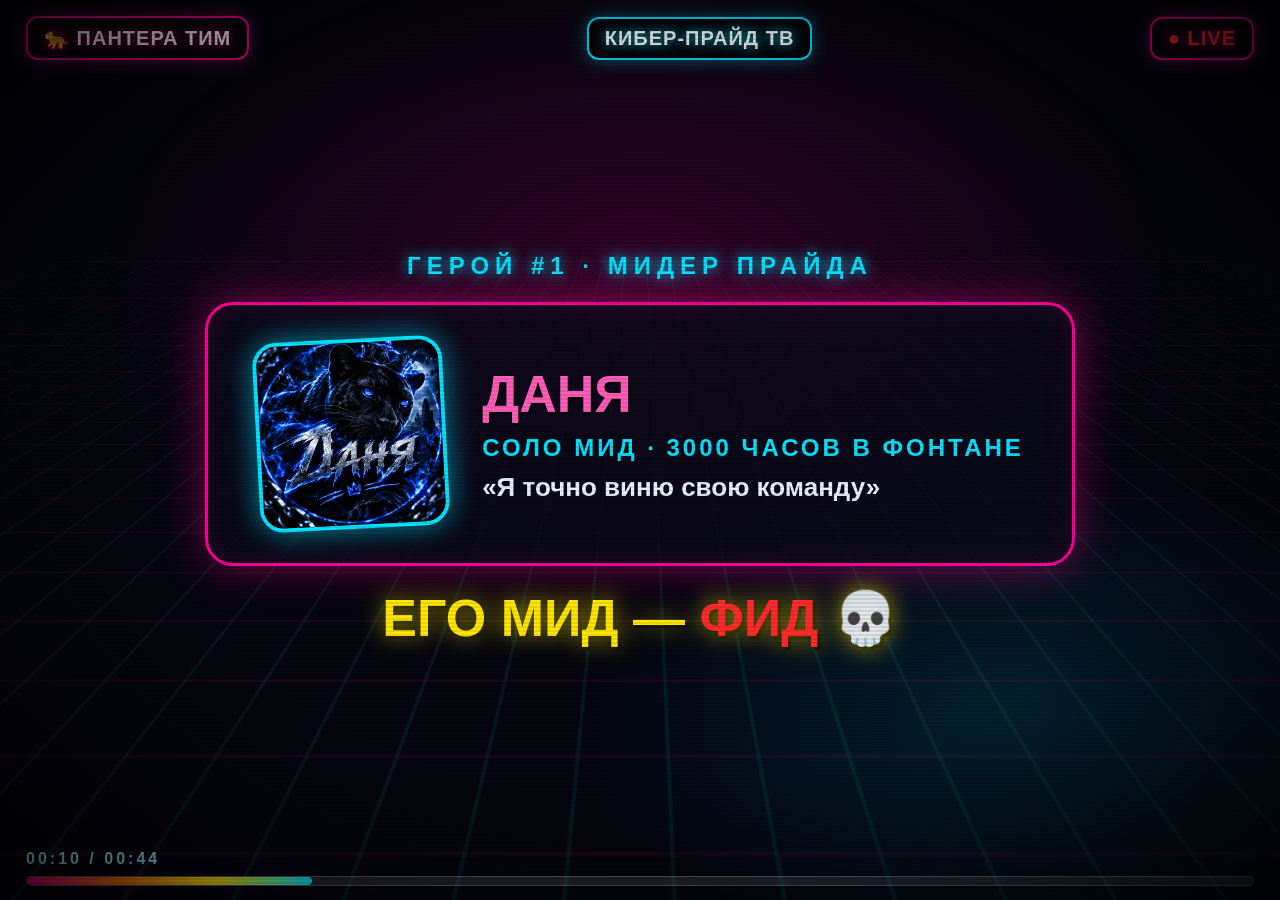
<file: video.html>
<!DOCTYPE html>
<html lang="ru">
<head>
<meta charset="UTF-8">
<title>ПАНТЕРА ТИМ — СМЕШНОЙ ВИДОС</title>
<link rel="icon" href="data:image/svg+xml,<svg xmlns='http://www.w3.org/2000/svg' viewBox='0 0 100 100'><text y='.9em' font-size='90'>🐆</text></svg>">
<style>
  * { margin:0; padding:0; box-sizing:border-box; }
  html,body { width:100%; height:100%; overflow:hidden; background:#05050f; font-family:"Segoe UI", "Arial Black", Arial, sans-serif; color:#fff; }
  body { position:relative; }

  /* ---------- фон ---------- */
  .bg-grid { position:fixed; inset:-50%; background:
    repeating-linear-gradient(0deg, transparent 0 46px, rgba(255,0,150,.08) 46px 48px),
    repeating-linear-gradient(90deg, transparent 0 46px, rgba(0,255,220,.08) 46px 48px);
    transform:perspective(600px) rotateX(60deg); animation:gridmove 6s linear infinite; z-index:0; }
  @keyframes gridmove { to { background-position:0 96px, 96px 0; } }
  .bg-glow { position:fixed; inset:0; z-index:0;
    background:radial-gradient(ellipse 60% 50% at 50% 30%, rgba(255,0,150,.18), transparent 70%),
               radial-gradient(ellipse 50% 40% at 80% 80%, rgba(0,200,255,.15), transparent 70%); }
  .scan { position:fixed; inset:0; z-index:60; pointer-events:none; opacity:.25;
    background:repeating-linear-gradient(0deg, rgba(0,0,0,.35) 0 2px, transparent 2px 4px); }
  .vig { position:fixed; inset:0; z-index:59; pointer-events:none;
    background:radial-gradient(ellipse at center, transparent 55%, rgba(0,0,0,.75) 100%); }

  /* ---------- рамки ---------- */
  .topbar { position:fixed; top:0; left:0; right:0; z-index:50; display:flex; justify-content:space-between; align-items:center;
    padding:16px 26px; font-weight:900; letter-spacing:1px; }
  .chip { background:rgba(0,0,0,.55); border:2px solid #ff0096; border-radius:12px; padding:8px 16px; font-size:20px;
    text-shadow:0 0 12px #ff0096; box-shadow:0 0 18px rgba(255,0,150,.4); }
  .chip.cy { border-color:#00e5ff; text-shadow:0 0 12px #00e5ff; box-shadow:0 0 18px rgba(0,229,255,.4); }
  .live { color:#ff2b2b; animation:blink 1s steps(2) infinite; }
  @keyframes blink { 50% { opacity:.2; } }
  .botbar { position:fixed; bottom:0; left:0; right:0; z-index:50; padding:14px 26px; }
  .tcode { font-size:16px; font-weight:800; color:#9be8ff; letter-spacing:3px; margin-bottom:8px; }
  .pbar { height:10px; border-radius:99px; background:rgba(255,255,255,.12); overflow:hidden; border:1px solid rgba(255,255,255,.2); }
  .pbar i { display:block; height:100%; width:0%; background:linear-gradient(90deg,#ff0096,#ff7a00,#ffe600,#00e5ff); border-radius:99px; }

  /* ---------- сцены ---------- */
  #stage { position:fixed; inset:0; z-index:10; }
  .scene { position:absolute; inset:0; display:flex; flex-direction:column; justify-content:center; align-items:center;
    text-align:center; gap:22px; padding:90px 60px; opacity:0; transition:opacity .45s; }
  .scene.on { opacity:1; }

  .kicker { font-size:24px; font-weight:800; letter-spacing:6px; color:#00e5ff; text-shadow:0 0 14px #00e5ff; }
  .big { font-size:84px; font-weight:900; line-height:1.02; letter-spacing:2px;
    text-shadow:0 0 30px rgba(255,0,150,.8), 4px 4px 0 #000; }
  .grad { background:linear-gradient(90deg,#ff0096,#ff7a00,#ffe600,#00e5ff,#a855f7,#ff0096); background-size:300% 100%;
    -webkit-background-clip:text; background-clip:text; color:transparent; animation:slide 3s linear infinite; }
  @keyframes slide { to { background-position:300% 0; } }
  .pop { animation:pop .55s cubic-bezier(.2,1.6,.4,1) both; }
  @keyframes pop { from { transform:scale(.2) rotate(-8deg); opacity:0; } to { transform:scale(1) rotate(0); opacity:1; } }
  .shake { animation:shk .12s linear 8; }
  @keyframes shk { 25% { transform:translate(-8px,4px);} 50% { transform:translate(7px,-5px);} 75% { transform:translate(-5px,-4px);} }
  .punch { font-size:52px; font-weight:900; color:#ffe600; text-shadow:0 0 24px rgba(255,230,0,.7), 3px 3px 0 #000;
    transform:rotate(-2deg); }
  .sub { font-size:28px; font-weight:700; color:#cfe9ff; }
  .emj { font-size:120px; filter:drop-shadow(0 0 24px rgba(255,0,150,.6)); }

  .card { display:flex; align-items:center; gap:36px; background:rgba(10,10,25,.8); border:3px solid #ff0096;
    border-radius:28px; padding:34px 48px; box-shadow:0 0 45px rgba(255,0,150,.45), inset 0 0 30px rgba(255,0,150,.12); }
  .face { width:190px; height:190px; border-radius:24px; object-fit:cover; border:4px solid #00e5ff;
    box-shadow:0 0 30px rgba(0,229,255,.6); transform:rotate(-3deg); }
  .cardinfo { text-align:left; display:flex; flex-direction:column; gap:10px; max-width:640px; }
  .name { font-size:52px; font-weight:900; color:#ff5cb8; text-shadow:2px 2px 0 #000; }
  .role { font-size:24px; font-weight:800; color:#00e5ff; letter-spacing:3px; }
  .fact { font-size:26px; font-weight:600; color:#e6f4ff; }

  .rain { position:fixed; inset:0; z-index:40; pointer-events:none; overflow:hidden; }
  .drop { position:absolute; top:-70px; font-size:34px; font-weight:900; animation:fall linear forwards;
    text-shadow:0 0 12px currentColor; }
  @keyframes fall { to { transform:translateY(120vh) rotate(360deg); } }

  .chart { width:760px; height:320px; position:relative; }
  .chart svg { position:absolute; inset:0; overflow:visible; }
  .cpath { fill:none; stroke:#ff2b2b; stroke-width:8; stroke-linecap:round; filter:drop-shadow(0 0 10px rgba(255,43,43,.8));
    stroke-dasharray:2200; stroke-dashoffset:2200; }
  .scene.on .cpath { animation:draw 3.4s ease-in forwards .3s; }
  @keyframes draw { to { stroke-dashoffset:0; } }
  .mmr { position:absolute; font-size:30px; font-weight:900; color:#9be8ff; }

  .conf { position:fixed; inset:0; z-index:40; pointer-events:none; overflow:hidden; }
  .cf { position:absolute; top:-60px; font-size:36px; animation:fall linear forwards; }

  .logo-huge { font-size:64px; font-weight:900; }
  .disc { background:linear-gradient(90deg,#5865f2,#8b5cf6); border-radius:18px; padding:16px 40px; font-size:32px;
    font-weight:900; letter-spacing:1px; box-shadow:0 0 30px rgba(88,101,242,.7); transform:rotate(1.5deg); }
</style>
</head>
<body>
<div class="bg-grid"></div>
<div class="bg-glow"></div>

<div class="topbar">
  <div class="chip">🐆 ПАНТЕРА ТИМ</div>
  <div class="chip cy">КИБЕР-ПРАЙД ТВ</div>
  <div class="chip"><span class="live">● LIVE</span></div>
</div>

<div id="stage"></div>
<div id="fx"></div>

<div class="botbar">
  <div class="tcode" id="tcode">00:00 / 00:45</div>
  <div class="pbar"><i id="pfill"></i></div>
</div>

<div class="scan"></div>
<div class="vig"></div>

<script>
const SCENES = [
  // ===== 1. ИНТРО =====
  { d: 4500, build(s) {
    s.innerHTML = `
      <div class="kicker pop">ПАНТЕРА ТИМ ПРЕДСТАВЛЯЕТ</div>
      <div class="emj pop" style="animation-delay:.2s">🐆</div>
      <div class="big grad pop" style="animation-delay:.35s">СМЕШНОЙ ВИДОС</div>
      <div class="sub pop" style="animation-delay:.55s">про прайд, доту и полное отсутствие mmr</div>`;
  }},

  // ===== 2. ДАНЯ =====
  { d: 7500, build(s) {
    s.innerHTML = `
      <div class="kicker pop">ГЕРОЙ #1 · МИДЕР ПРАЙДА</div>
      <div class="card pop" style="animation-delay:.15s">
        <img class="face" src="avatars/danya.jpg" alt="">
        <div class="cardinfo">
          <div class="name">ДАНЯ</div>
          <div class="role">СОЛО МИД · 3000 ЧАСОВ В ФОНТАНЕ</div>
          <div class="fact">«Я точно виню свою команду»</div>
        </div>
      </div>
      <div class="punch pop" style="animation-delay:2.2s" id="danya-punch">ЕГО МИД — <span style="color:#ff2b2b">ФИД</span> 💀</div>`;
    setTimeout(() => s.querySelector('#danya-punch').classList.add('shake'), 2300);
    rain('−25 MMR', '#ff2b2b', 9, 2000);
    rain('💀', '#fff', 8, 3500);
  }},

  // ===== 3. ВАЛЕРА =====
  { d: 7000, build(s) {
    s.innerHTML = `
      <div class="kicker pop">ГЕРОЙ #2 · ИНВЕСТОР</div>
      <div class="card pop" style="animation-delay:.15s">
        <img class="face" src="avatars/valera.jpg" alt="">
        <div class="cardinfo">
          <div class="name">ВАЛЕРА</div>
          <div class="role">КУПИЛ АРКАНУ ЗА 3000 ₽</div>
          <div class="fact">«Скин — это половина победы»</div>
        </div>
      </div>
      <div class="punch pop" style="animation-delay:2.2s">ПОБЕД С АРКАНОЙ: <span style="color:#ff2b2b">0 (НОЛЬ)</span></div>`;
    rain('💸', '#ffe600', 14, 2200);
    rain('📉', '#fff', 6, 3200);
  }},

  // ===== 4. МАКСОН =====
  { d: 7000, build(s) {
    s.innerHTML = `
      <div class="kicker pop">ГЕРОЙ #3 · ЛЕГЕНДА ХУКА</div>
      <div class="card pop" style="animation-delay:.15s">
        <img class="face" src="avatars/maxon.jpg" alt="">
        <div class="cardinfo">
          <div class="name">МАКСОН</div>
          <div class="role">ПАДЖ МЕЙН · 100% ПИК</div>
          <div class="fact">«Один хук — и я легенда»</div>
        </div>
      </div>
      <div class="punch pop" style="animation-delay:2s">
        ХУКОВ В КРИПОВ: 147 🪝<br>
        <span style="font-size:38px; color:#9be8ff">ХУКОВ ВО ВРАГОВ:</span> <span style="color:#ff2b2b">0</span>
      </div>`;
    rain('🪝', '#00e5ff', 10, 2500);
  }},

  // ===== 5. РИТА =====
  { d: 7000, build(s) {
    s.innerHTML = `
      <div class="kicker pop">ГЕРОЙ #4 · САППОРТ МЕЧТЫ</div>
      <div class="card pop" style="animation-delay:.15s">
        <img class="face" src="avatars/rita.jpg" alt="">
        <div class="cardinfo">
          <div class="name">РИТА</div>
          <div class="role">ПОЛНЫЙ САППОРТ · СЕРДЦЕ ПРАЙДА</div>
          <div class="fact">«Я поставлю вард, вы только не кормите»</div>
        </div>
      </div>
      <div class="punch pop" style="animation-delay:2.2s">ВАРДОВ ПОСТАВИЛА: 2 <span style="font-size:34px; color:#9be8ff">(ОБЕ В ФОНТАН)</span> 🌸</div>`;
    rain('🌸', '#ff9ad5', 12, 2400);
  }},

  // ===== 6. ГРАФИК MMR =====
  { d: 6000, build(s) {
    s.innerHTML = `
      <div class="kicker pop">ИТОГИ СЕЗОНА ПАНТЕРЫ ТИМ</div>
      <div class="chart">
        <svg viewBox="0 0 760 320">
          <path class="cpath" d="M20,60 C150,80 220,40 320,110 C420,180 460,150 560,230 C640,290 690,300 740,310"/>
        </svg>
        <div class="mmr" style="left:14px; top:20px">MMR: 3500</div>
        <div class="mmr" style="right:16px; bottom:-6px; color:#ff2b2b">MMR: 0 (бустед)</div>
      </div>
      <div class="punch pop" style="animation-delay:3.6s">ГГ. ЕЩЁ ОДНУ И СПАТЬ 😴</div>`;
    rain('⬇️', '#ff2b2b', 6, 2600);
  }},

  // ===== 7. ФИНАЛ =====
  { d: 5500, build(s) {
    s.innerHTML = `
      <div class="logo-huge grad pop">🐆 ПАНТЕРА ТИМ 🐆</div>
      <div class="punch pop" style="animation-delay:.3s">БЕЗДАРИ, НО ЖЁСТКИЕ</div>
      <div class="disc pop" style="animation-delay:.6s">ВСТУПАЙ В ПРАЙД: DISCORD.GG/RANMNXS6A</div>
      <div class="sub pop" style="animation-delay:.9s"> Dota 2 · Standoff 2 · Chicken Gun · Minecraft</div>`;
    rain('🐾', '#ff5cb8', 18, 3000);
    rain('🏆', '#ffe600', 6, 3600);
  }},
];

const stage = document.getElementById('stage');
const fx = document.getElementById('fx');
let delay = 0;
const TOTAL = SCENES.reduce((a, s) => a + s.d, 0);
const cur = [];

function rain(text, color, count, dur) {
  const box = document.createElement('div');
  box.className = 'rain';
  for (let i = 0; i < count; i++) {
    const d = document.createElement('div');
    d.className = 'drop';
    d.textContent = text;
    d.style.color = color;
    d.style.left = Math.random() * 96 + 'vw';
    d.style.animationDuration = (dur / 1000) * (0.7 + Math.random() * 0.6) + 's';
    d.style.animationDelay = Math.random() * (dur / 2200) + 's';
    d.style.fontSize = 20 + Math.random() * 26 + 'px';
    box.appendChild(d);
  }
  fx.appendChild(box);
  setTimeout(() => box.remove(), dur + 3000);
}

function showScene(i) {
  cur.forEach(n => n.remove());
  cur.length = 0;
  const scene = document.createElement('div');
  scene.className = 'scene';
  stage.appendChild(scene);
  SCENES[i].build(scene);
  requestAnimationFrame(() => requestAnimationFrame(() => scene.classList.add('on')));
  cur.push(scene);
}

const t0 = performance.now();
const tcode = document.getElementById('tcode');
const pfill = document.getElementById('pfill');

// все сцены и прогресс — по одним настенным часам, чтобы таймлайн не плыл при просадках fps
let sceneIdx = -1;
(function tick() {
  const el = performance.now() - t0;
  let idx = 0, acc = 0;
  for (let k = 0; k < SCENES.length; k++) {
    if (el < acc) break;
    idx = k;
    acc += SCENES[k].d;
  }
  if (idx !== sceneIdx) { sceneIdx = idx; showScene(idx); }

  const s = Math.min(el, TOTAL);
  const sec = Math.floor(s / 1000), tot = Math.floor(TOTAL / 1000);
  tcode.textContent = '00:' + String(sec).padStart(2,'0') + ' / 00:' + String(tot % 60).padStart(2,'0');
  pfill.style.width = Math.min(100, s / TOTAL * 100).toFixed(2) + '%';
  requestAnimationFrame(tick);
})();
</script>
</body>
</html>
</file>
